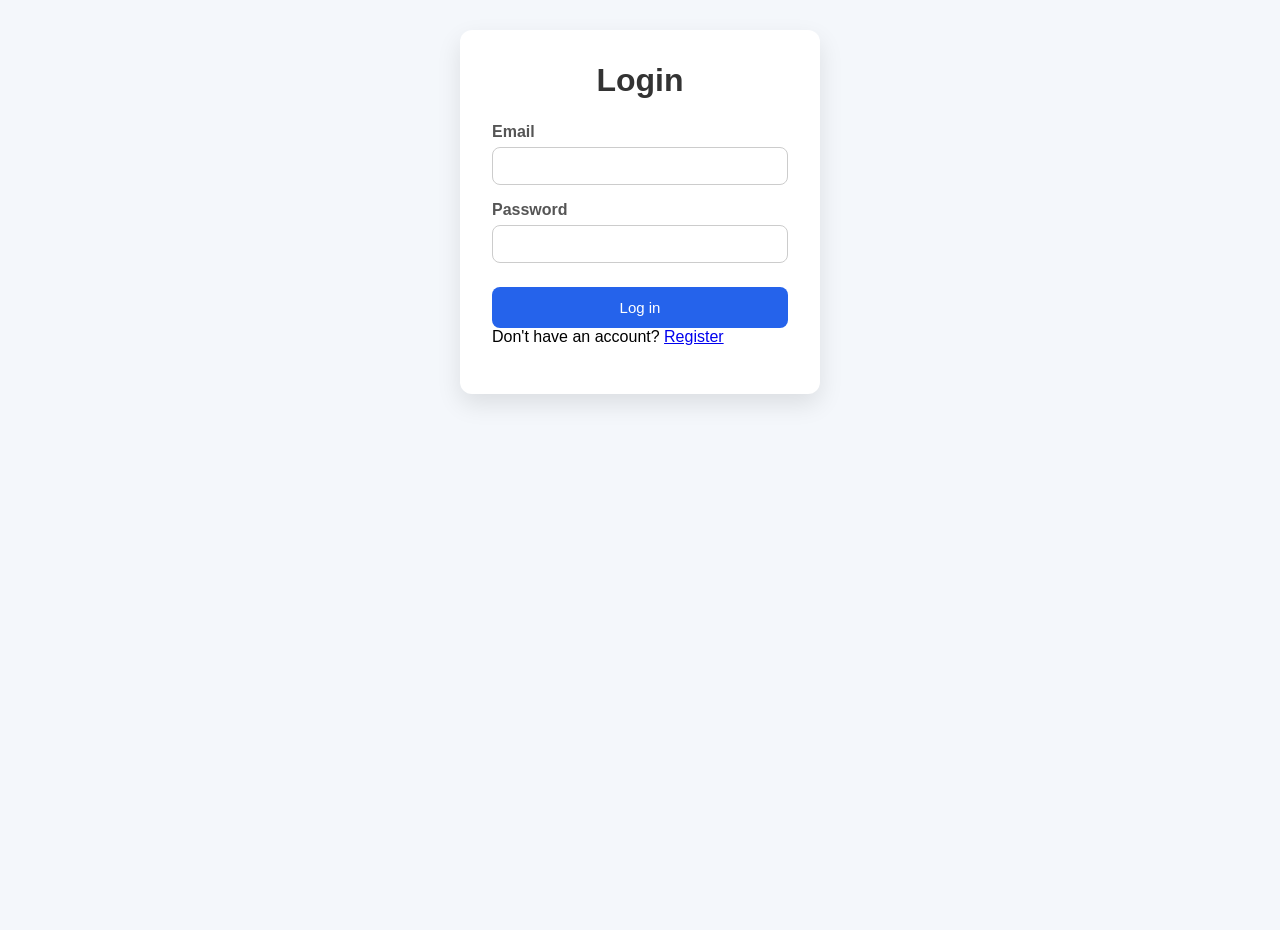
<file: index.html>
<!DOCTYPE html>
<html lang="en">
<head>
  <meta charset="UTF-8">
  <meta name="viewport" content="width=device-width, initial-scale=1.0">
  <title>Task API Login</title>
  <link rel="stylesheet" href="./login.css">
</head>
<body>
  <div class="container">
    <h1>Login</h1>
    <form id="login-form">
      <label>
        Email
        <input id="email" type="email" required>
      </label>

      <label>
        Password
        <input id="password" type="password" required>
      </label>

      <button type="submit">Log in</button>
    </form>

    <p>
        Don't have an account?
        <a href="register.html">
            Register
        </a>
    </p>

    <p id="message"></p>
  </div>

  <script type="module" src="./login.js"></script>
</body>
</html>
</file>
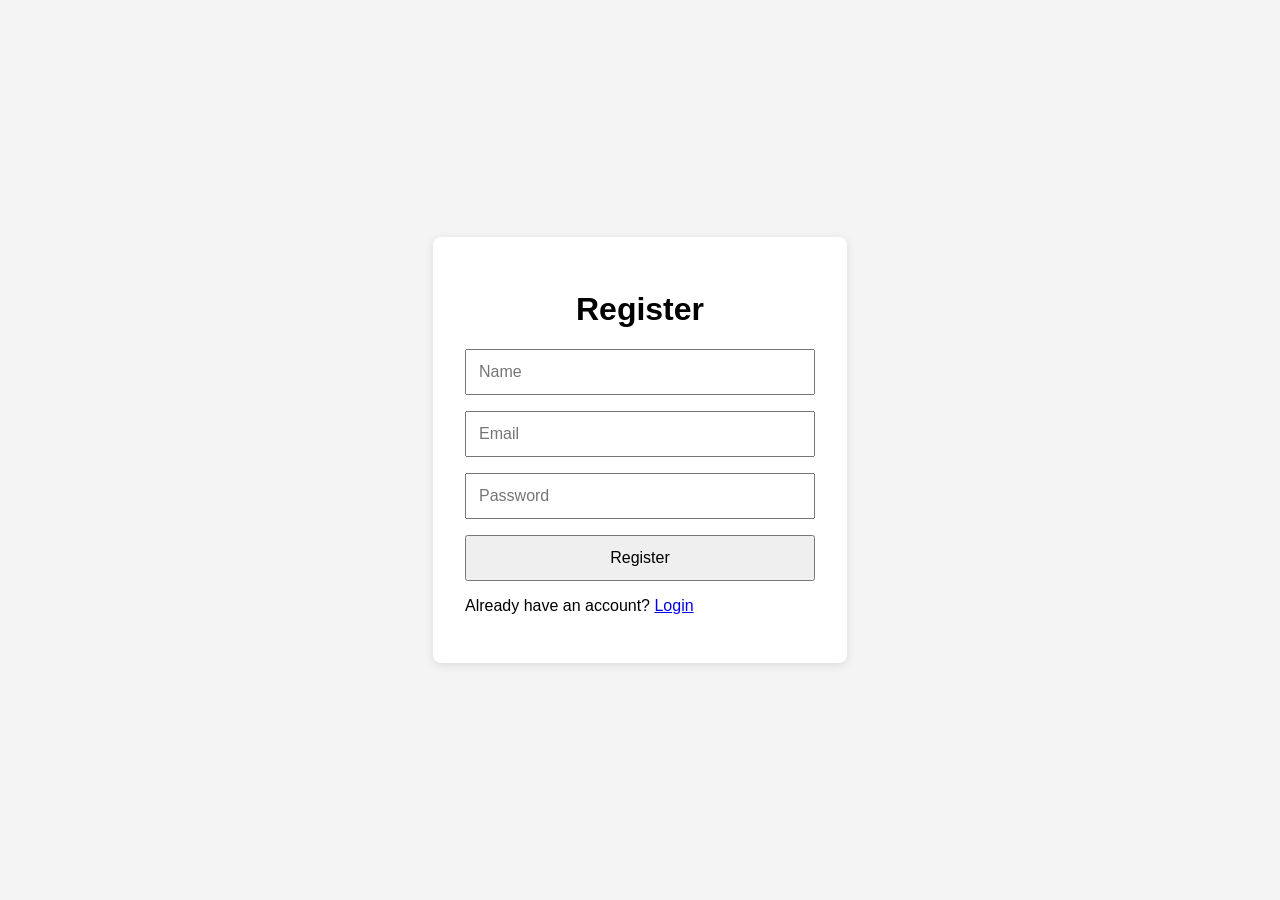
<file: register.html>
<!DOCTYPE html>
<html lang="en">
<head>
    <meta charset="UTF-8">
    <meta name="viewport" content="width=device-width, initial-scale=1.0">
    <title>Register - Task API</title>
    <link rel="stylesheet" href="register.css">
</head>
<body>
    <div class="container">
        <h1>Register</h1>

        <form id="register-form">
            <input
                type="text"
                id="name"
                placeholder="Name"
                required
            />

            <input
                type="email"
                id="email"
                placeholder="Email"
                required
            />

            <input
                type="password"
                id="password"
                placeholder="Password"
                required
            />

            <button type="submit">
                Register
            </button>
        </form>

        <p>
            Already have an account?
            <a href="index.html">Login</a>
        </p>
    </div>

    <script type="module" src="register.js"></script>
</body>
</html>
</file>
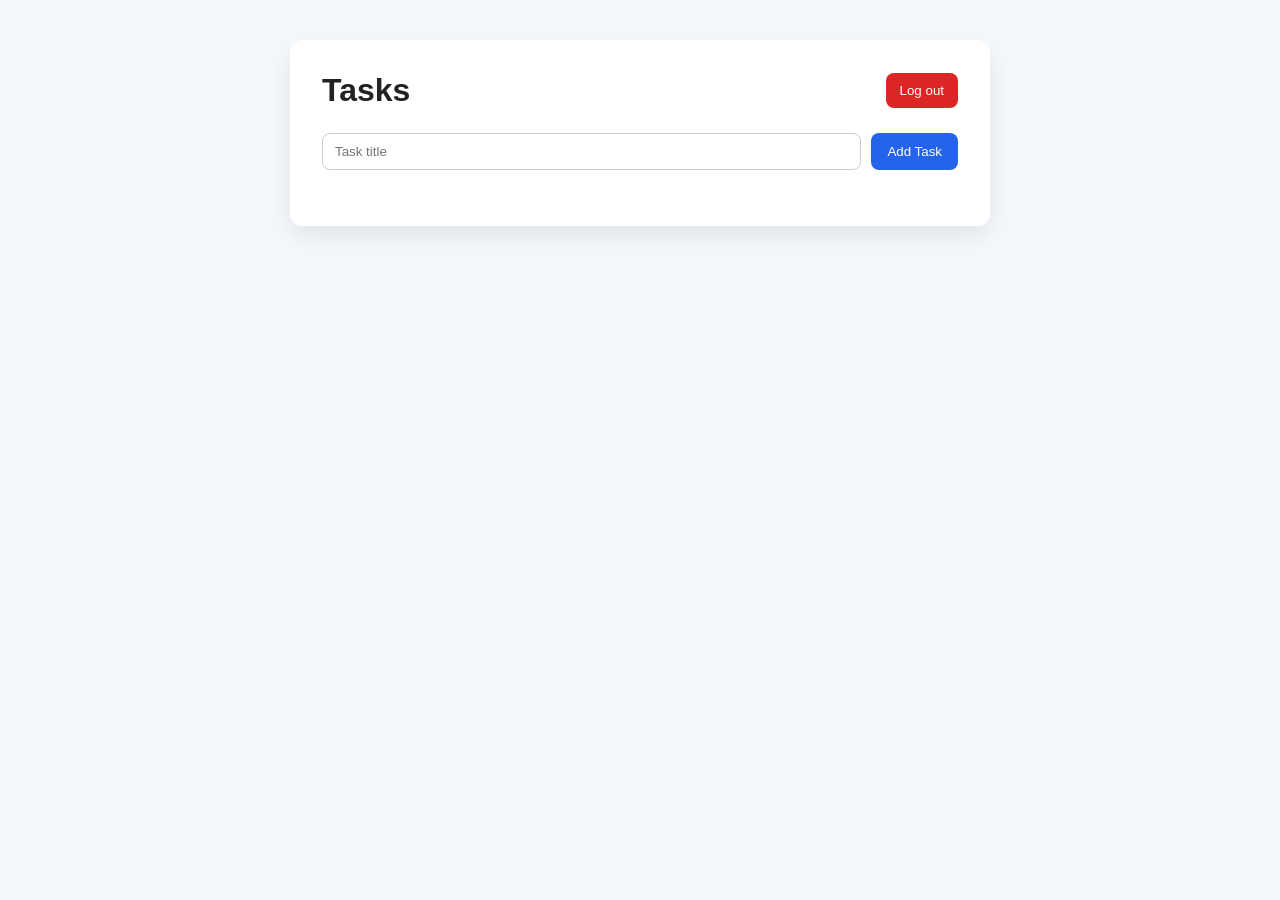
<file: tasks.html>
<link rel="stylesheet" href="./tasks.css">

<body>
  <div class="container">
    <header>
      <h1>Tasks</h1>
      <button id="logout-button">Log out</button>
    </header>

    <p id="message"></p>

    <form id="task-form">
      <input id="title" placeholder="Task title" required>
      <button type="submit">Add Task</button>
    </form>

    <ul id="task-list"></ul>
  </div>

  <div id="edit-modal" class="modal">
      <div class="modal-content">
          <h2>Edit Task</h2>

          <form id="edit-task-form">
              <input type="hidden" id="edit-task-id">

              <label for="edit-title">Task Title</label>
              <input type="text" id="edit-title" required>

              <div class="modal-buttons">
                  <button type="submit">Save Changes</button>
                  <button type="button" id="cancel-edit">Cancel</button>
              </div>
          </form>
      </div>
  </div>

  <script type="module" src="./tasks.js"></script>
</body>
</file>
<file: login.css>
* {
    margin: 0;
    padding: 0;
    box-sizing: border-box;
    font-family: Arial, sans-serif;
}

body {
    background: #f4f7fb;
    justify-content: center;
    align-items: center;
    height: 100vh;
}


.container {
    background: white;
    margin: auto;
    margin-top: 30px;
    padding: 32px;
    width: 360px;
    border-radius: 12px;
    box-shadow: 0 10px 25px rgba(0, 0, 0, 0.1);
}

h1 {
    text-align: center;
    margin-bottom: 24px;
    color: #333;
}

form {
    display: flex;
    flex-direction: column;
}

label {
    margin-bottom: 16px;
    color: #555;
    font-weight: 600;
}

input {
    width: 100%;
    padding: 10px 12px;
    margin-top: 6px;
    border: 1px solid #ccc;
    border-radius: 8px;
    font-size: 14px;
}

input:focus {
    outline: none;
    border-color: #2563eb;
}

button {
    margin-top: 8px;
    padding: 12px;
    background: #2563eb;
    color: white;
    border: none;
    border-radius: 8px;
    font-size: 15px;
    cursor: pointer;
    transition: background 0.2s ease;
}

button:hover {
    background: #1d4ed8;
}

#message {
    margin-top: 16px;
    text-align: center;
    color: #dc2626;
    font-size: 14px;
}
</file>
<file: register.css>
body {
    font-family: Arial, sans-serif;
    background: #f4f4f4;

    display: flex;
    justify-content: center;
    align-items: center;

    height: 100vh;
    margin: 0;
}

.container {
    background: white;
    padding: 2rem;
    border-radius: 8px;

    width: 350px;

    box-shadow: 0 2px 10px rgba(0,0,0,.1);
}

h1 {
    text-align: center;
}

form {
    display: flex;
    flex-direction: column;
    gap: 1rem;
}

input,
button {
    padding: .75rem;
    font-size: 1rem;
}

button {
    cursor: pointer;
}
</file>
<file: tasks.css>
* {
    margin: 0;
    padding: 0;
    box-sizing: border-box;
    font-family: Arial, sans-serif;
}

body {
    background: #f4f7fb;
    color: #333;
    padding: 40px;
}

.container {
    max-width: 700px;
    margin: 0 auto;
    background: white;
    padding: 32px;
    border-radius: 12px;
    box-shadow: 0 10px 25px rgba(0, 0, 0, 0.08);
}

header {
    display: flex;
    justify-content: space-between;
    align-items: center;
    margin-bottom: 24px;
}

h1 {
    color: #222;
}

#logout-button {
    background: #dc2626;
    color: white;
    border: none;
    padding: 10px 14px;
    border-radius: 8px;
    cursor: pointer;
}

#logout-button:hover {
    background: #b91c1c;
}

form {
    display: flex;
    gap: 10px;
    margin-bottom: 24px;
}

#title {
    flex: 1;
    padding: 10px 12px;
    border: 1px solid #ccc;
    border-radius: 8px;
}

form button {
    background: #2563eb;
    color: white;
    border: none;
    padding: 10px 16px;
    border-radius: 8px;
    cursor: pointer;
}

form button:hover {
    background: #1d4ed8;
}

#task-list {
    list-style: none;
    padding: 0;
    margin: 20px 0;
}

#task-list li {
    display: flex;
    align-items: center;
    justify-content: space-between;
    background: #ffffff;
    padding: 15px 18px;
    margin-bottom: 12px;
    border-radius: 8px;
    border: 1px solid #ddd;
    box-shadow: 0 2px 5px rgba(0, 0, 0, 0.08);
}

.task-title {
    flex: 1;
    font-size: 16px;
    color: #333;
}

.task-actions {
    display: flex;
    gap: 8px;
}

.task-actions button {
    border: none;
    padding: 8px 12px;
    border-radius: 6px;
    cursor: pointer;
}

.edit-btn {
    background: #f0ad4e;
    color: white;
    border: none;
    border-radius: 5px;
    padding: 8px 14px;
    cursor: pointer;
    font-size: 14px;
}

.edit-btn:hover {
    background: #ec971f
}

.delete-btn {
    background: #d9534f;
    color: white;
    border: none;
    border-radius: 5px;
    padding: 8px 14px;
    cursor: pointer;
    font-size: 14px;
}

.delete-btn:hover {
    background: #c9302c
}

#message {
    margin-bottom: 16px;
    color: #dc2626;
}

.modal {
    display: none;
    position: fixed;
    inset: 0;
    background: rgba(0, 0, 0, 0.5);
    justify-content: center;
    align-items: center;
}

.modal.show {
    display: flex;
}

.modal-content {
    background: white;
    padding: 25px;
    border-radius: 10px;
    width: 400px;
    max-width: 90%;
}

.modal-content h2 {
    margin-top: 0;
}

.modal-content input {
    width: 100%;
    box-sizing: border-box;
    padding: 10px;
    margin: 8px 0 20px;
}

.modal-buttons {
    display: flex;
    gap: 10px;
}
</file>
